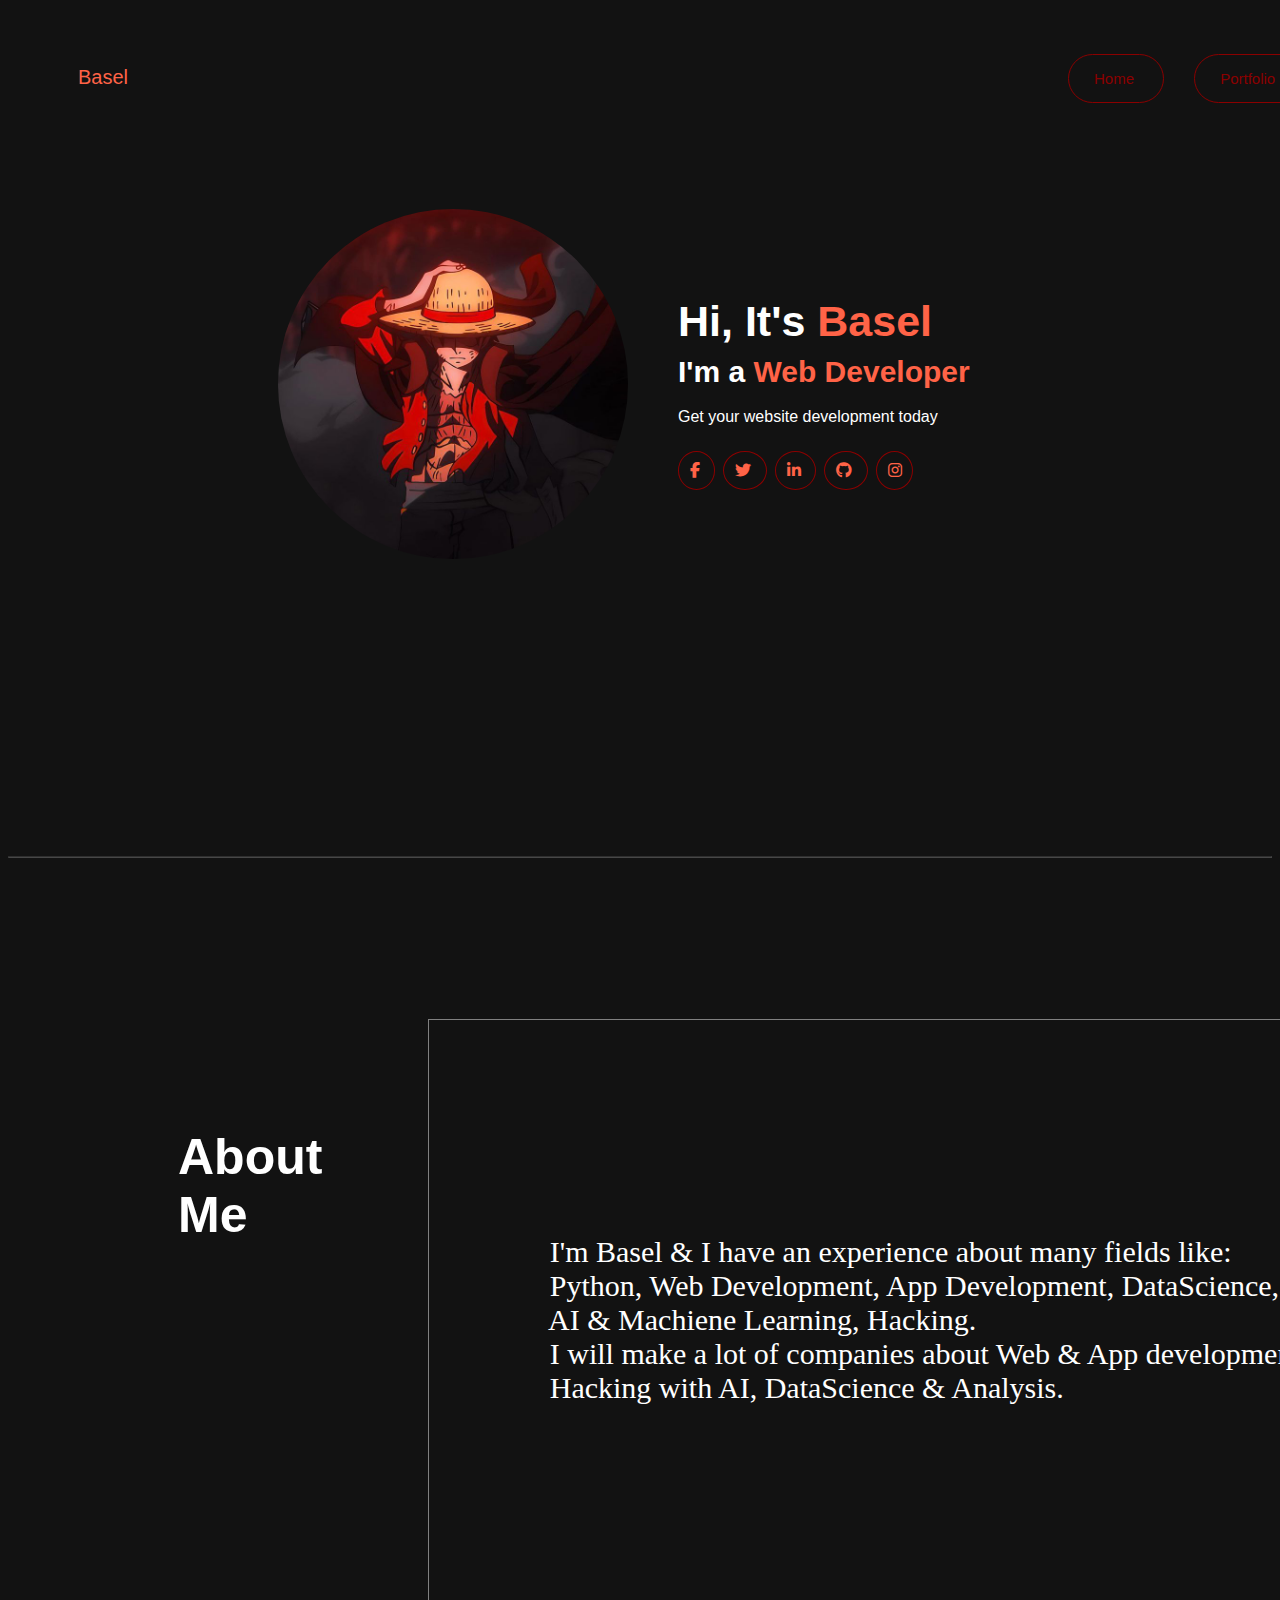
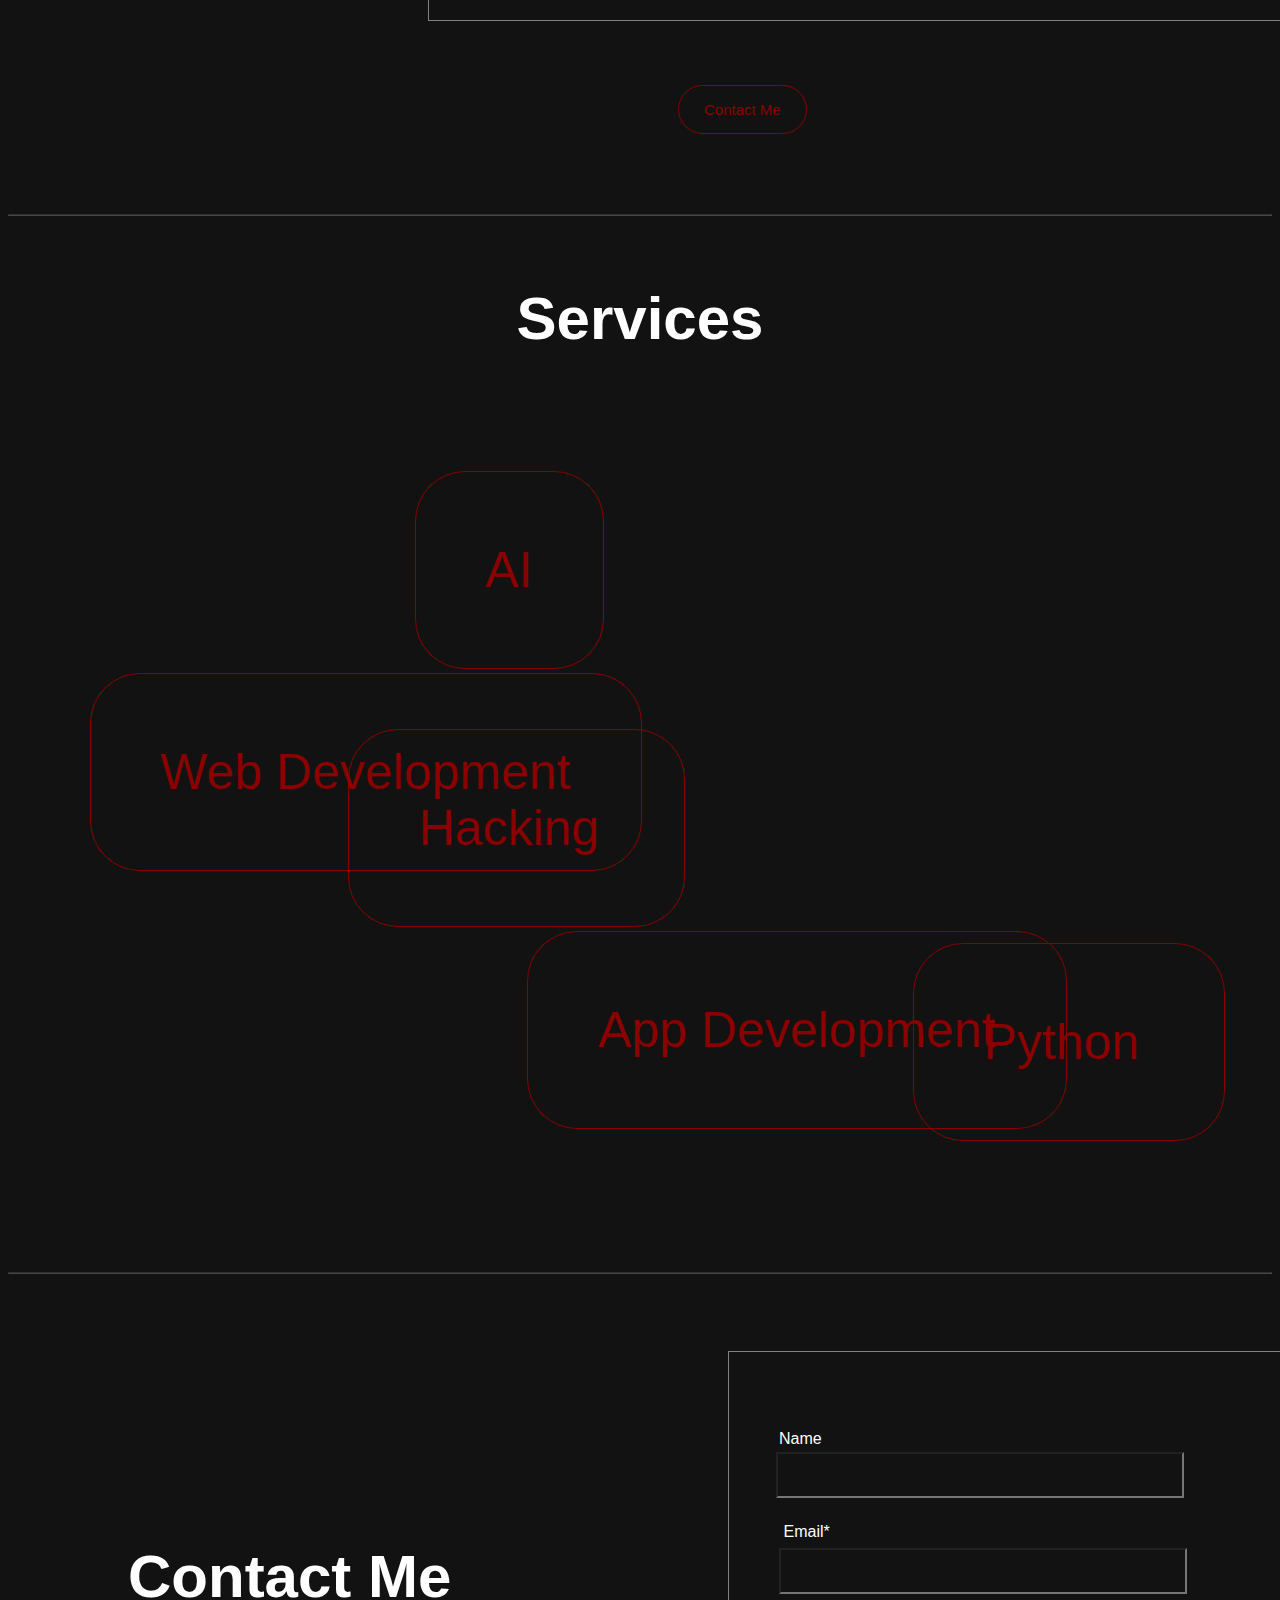
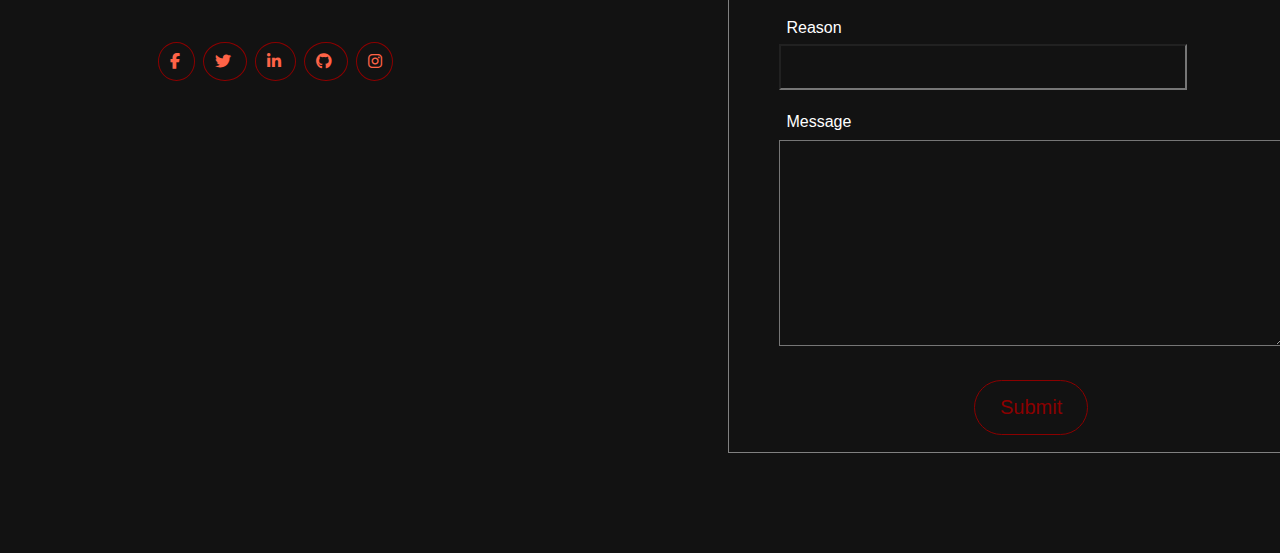
<file: index.html>
<!DOCTYPE html>
<html lang="en">
    <head>
        <meta charset="UTF-8">
        <meta name="Owner" content="Basel"/>
        <link rel="stylesheet" href="CSS/HomePage.css"/>
        <link rel="stylesheet" href="https://cdnjs.cloudflare.com/ajax/libs/font-awesome/6.4.2/css/all.min.css">
        <title>HomePage</title>
    </head>
    <body>
        <!-- Header -->
        <header>
            <div class="website_pages_links">
                <a href="index.html" class="header_a_homepage"> Home </a>
                <a href="Portfolio.html" class="header_a_portfolio"> Portfolio </a>
                <a href="Contact.html" class="header_a_contact"> Contact </a>
            </div>
            <div class="header_content">
                <p class="header_p1"> Basel </p>
                <img src="Images/Monkey D_ Luffy Icon.jfif" class="header_image"/>
                <h1 class="header_h1"> Hi, It's <span class="header_h1_span">Basel</span> </h1>
                <h2 class="header_h2"> I'm a <span class="header_h2_span">Web Developer</span> </h2>
                <p class="header_p2"> Get your website development today</p>
            </div>
            <div class="header_social_media_icons">
                <a href="https://web.facebook.com/basel.salman.397" class="facebook_image"> <i class="fab fa-facebook-f"></i> </a>
                <a href="https://x.com/basel_salman" class="x_image"> <i class="fab fa-twitter"></i> </a>
                <a href="https://www.linkedin.com/in/basel-salman-922722337" class="linkedin_image"> <i class="fab fa-linkedin-in"></i> </a>
                <a href="https://github.com/BaselAmerSaidSalman" class="github_image"> <i class="fab fa-github"></i> </a>
                <a href="https://www.instagram.com/baselsalman2" class="instagram_image"> <i class="fab fa-instagram"></i> </a>            
            </div>
        </header>
        <hr>
        <!-- About Me -->
        <div class="about_me">
            <h2 class="about_me_h2"> About Me </h2>
            <pre class="about_me_pre"> I'm Basel & I have an experience about many fields like: 
 Python, Web Development, App Development, DataScience, 
 AI & Machiene Learning, Hacking. 
 I will make a lot of companies about Web & App development, 
 Hacking with AI, DataScience & Analysis. </pre>
            <a href="Contact.html" class="about_a_contact"> Contact Me </a>
        </div>
        <hr>
        <!-- Our Services -->
        <div class="services">
            <h1 class="services_h1"> Services </h1>
            <a href="Python.html" class="header_a_python"> Python </a>
            <a href="Web_Development.html" class="header_a_web_development"> Web Development </a>
            <a href="DataScience.html" class="header_a_datascience"> DataScience </a>
            <a href="App_Development.html" class="header_a_app_development"> App Development </a>
            <a href="Hacking.html" class="header_a_hacking"> Hacking </a>
            <a href="AI.html" class="header_a_ai"> AI </a>
        </div>
        <hr>
        <!-- Footer -->
        <footer>
            <div class="footer_contact">
                <h1 class="footer_contact_h1"> Contact Me </h1>
                <form>
                    <div class="form">
                        <label class="footer_input_name_label"> Name </label>
                        <input type="text" name="user_name" class="footer_input_name">

                        <label class="footer_input_email_label"> Email* </label>
                        <input type="text" name="user_email" class="footer_input_email" required>

                        <label class="footer_input_reason_label"> Reason </label>
                        <input type="text" name="user_message_reason" class="footer_input_reason">

                        <label class="textarea_label"> Message </label>
                        <textarea name="user_message"></textarea>

                        <input type="submit" class="footer_submit">
                        <p class="thanks"> Thanks, We will respond within a maximum of 24 hours. </p>
                    </div>
                </form>
            </div>
            <div class="footer_social_media_icons">
                <a href="https://web.facebook.com/basel.salman.397" class="contact_facebook_image"> <i class="fab fa-facebook-f"></i> </a>
                <a href="https://x.com/basel_salman" class="contact_x_image"> <i class="fab fa-twitter"></i> </a>
                <a href="https://www.linkedin.com/in/basel-salman-922722337" class="contact_linkedin_image"> <i class="fab fa-linkedin-in"></i> </a>
                <a href="https://github.com/BaselAmerSaidSalman" class="contact_github_image"> <i class="fab fa-github"></i> </a>
                <a href="https://www.instagram.com/baselsalman2" class="contact_instagram_image"> <i class="fab fa-instagram"></i> </a>            
            </div>
        </footer>
    </body>
</html>
</file>
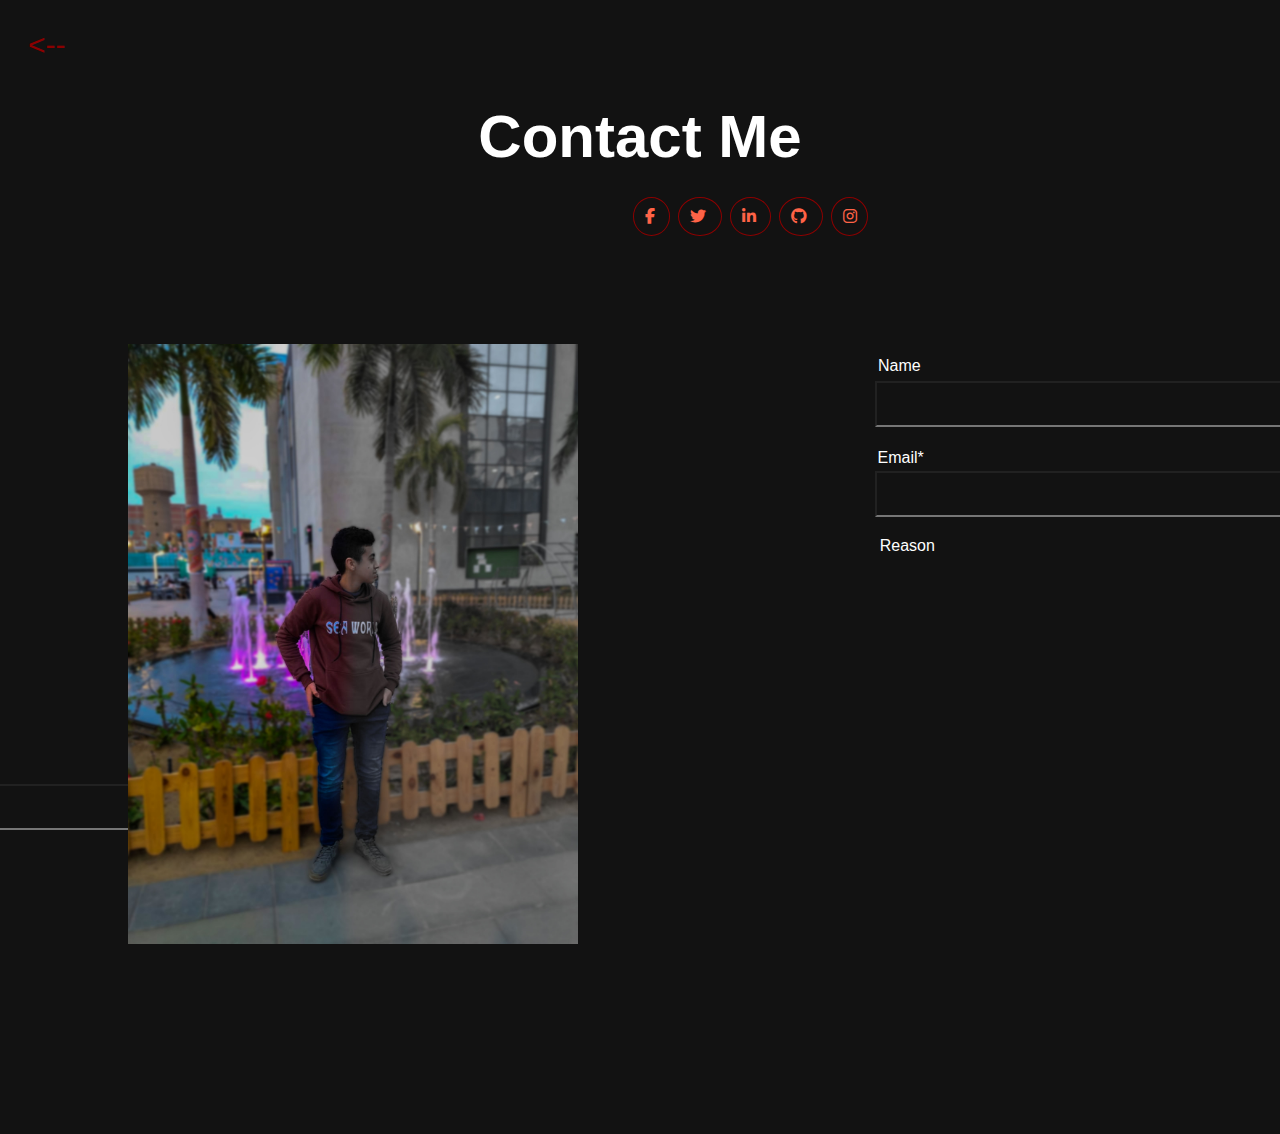
<file: Contact.html>
<!DOCTYPE html>
<html lang="en">
    <head>
        <meta charset="UTF-8">
        <meta name="Owner" content="Basel"/>
        <link rel="stylesheet" href="CSS/Contact.css"/>
        <link rel="stylesheet" href="https://cdnjs.cloudflare.com/ajax/libs/font-awesome/6.4.2/css/all.min.css">
        <title>Contact</title>
    </head>
    <body>
        <div class="contact_content">
            <a href="index.html" class="contact_page_body_cross"> &lt;-- </a>
            <h1 class="contact_h1"> Contact Me </h1>
            <form>
                <div class="form">
                    <label class="contact_user_name_label"> Name </label>
                    <input type="text" name="user_name" class="contact_user_name">

                    <label class="contact_user_email_label"> Email* </label>
                    <input type="text" name="user_email" class="contact_user_email" required>

                    <label class="contact_message_reason_label"> Reason </label>
                    <input type="text" name="user_message_reason" class="contact_message_reason">

                    <label class="textarea_label"> Message </label>
                    <textarea name="user_message"></textarea>
                    <input type="submit" class="contact_submit">
                    <p class="thanks"> Thanks, We will respond within a maximum of 24 hours. </p>
                </div>
            </form>
            <img src="Images/Untitled-115.jpg" class="contact_image"/>
        </div>
        <div class="footer_social_media_icons">
            <a href="https://web.facebook.com/basel.salman.397" class="contact_page_facebook_image"> <i class="fab fa-facebook-f"></i> </a>
            <a href="https://x.com/basel_salman" class="contact_page_x_image"> <i class="fab fa-twitter"></i> </a>
            <a href="https://www.linkedin.com/in/basel-salman-922722337" class="contact_page_linkedin_image"> <i class="fab fa-linkedin-in"></i> </a>
            <a href="https://github.com/BaselAmerSaidSalman" class="contact_page_github_image"> <i class="fab fa-github"></i> </a>
            <a href="https://www.instagram.com/baselsalman2" class="contact_page_instagram_image"> <i class="fab fa-instagram"></i> </a>               
        </div>
    </body>
</html>
</file>
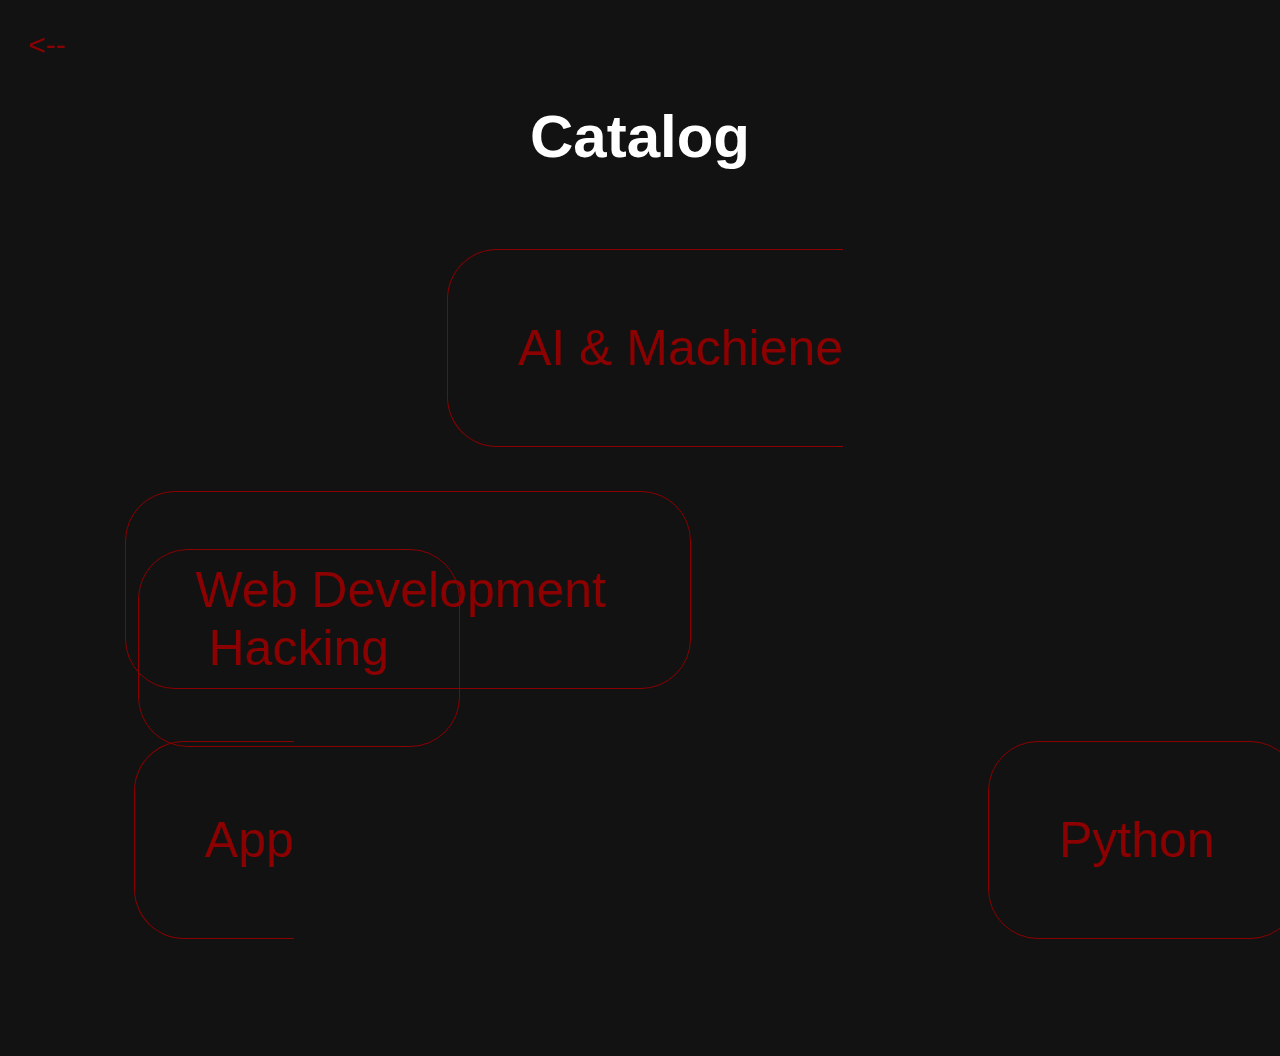
<file: Portfolio.html>
<!DOCTYPE html>
<html lang="en">
    <head>
        <meta charset="UTF-8">
        <meta name="Owner" content="Basel"/>
        <link rel="stylesheet" href="CSS/Portfolio.css"/>
        <title>Portfolio</title>
    </head>
    <body>
        <div class="portfolio_content">
            <a href="index.html" class="portfolio_page_body_cross"> &lt;-- </a>
            <h1 class="portfolio_content_h1"> Catalog </h1>
            <div class="portfolio">
                <a href="Python.html" class="portfolio_a_python"> Python </a>
                <a href="Web_Development.html" class="portfolio_a_web_development"> Web Development </a>
                <a href="App_Development.html" class="portfolio_a_app_development"> App Development </a>
                <a href="DataScience.html" class="portfolio_a_datascience"> DataScience </a>
                <a href="AI.html" class="portfolio_a_ai"> AI & Machiene Learning </a>
                <a href="Hacking.html" class="portfolio_a_hacking"> Hacking </a>
            </div>
        </div>
    </body>
</html>
</file>
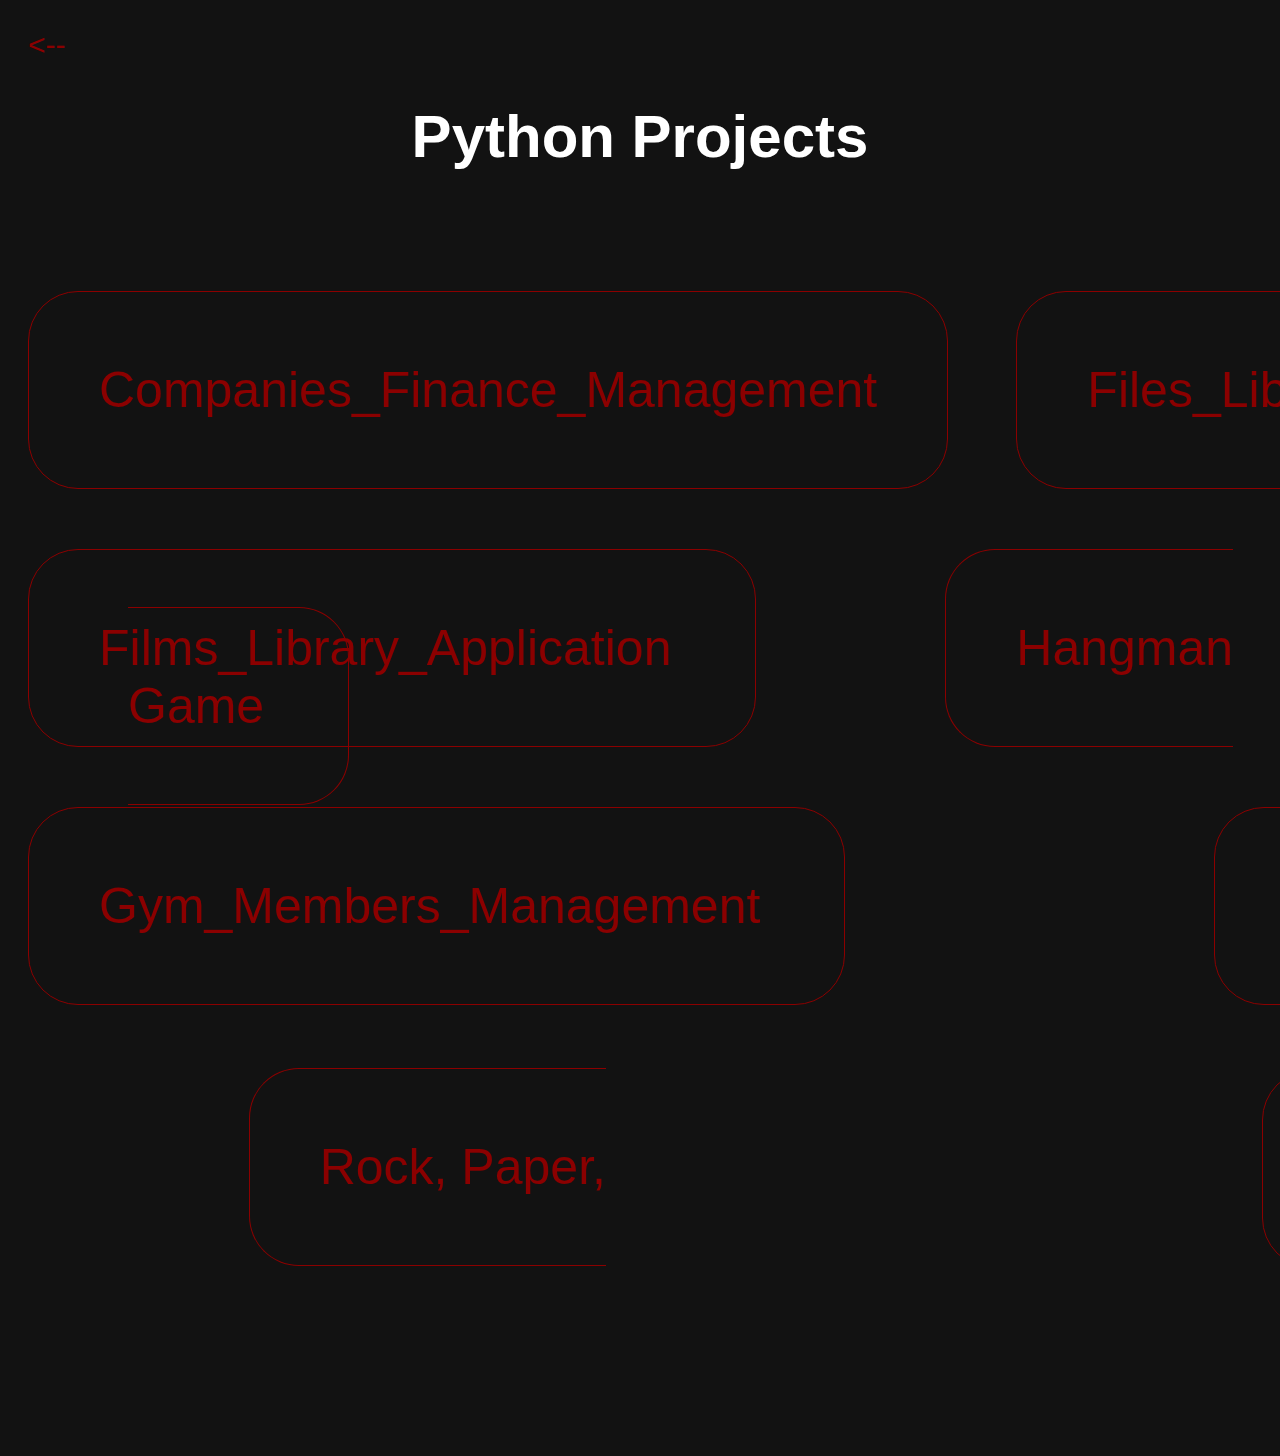
<file: Python.html>
<!DOCTYPE html>
<html lang="en">
    <head>
        <meta charset="UTF-8">
        <meta name="Owner" content="Basel"/>
        <link rel="stylesheet" href="CSS/Python.css"/>
        <title>Python Portfolio</title>
    </head>
    <body>
        <div class="python_content">
            <a href="Portfolio.html" class="python_page_body_cross"> &lt;-- </a>
            <h1 class="python_h1"> Python Projects </h1>
            <div class="python_projects">
                <a href="Python Projects/Companies_Finance_Management.py" class="companies_finance_management"> Companies_Finance_Management </a>
                <a href="Python Projects/Films_Library_Application.py" class="films_library_application"> Films_Library_Application </a>
                <a href="Python Projects/Files_Library.py" class="files_library"> Files_Library </a>
                <a href="Python Projects/Gym_Members_Management.py" class="gym_members_management"> Gym_Members_Management </a>
                <a href="Python Projects/Hangman Game.py" class="hangman_game"> Hangman Game </a>
                <a href="Python Projects/Library Books.py" class="library_books"> Library Books </a>
                <a href="Python Projects/Rock, Paper, Scissors Game.py" class="rock_paper_scissors_game"> Rock, Paper, Scissors Game </a> 
                <a href="Python Projects/Rabbit Place Choice.py" class="rabbit_place_choice"> Rabbit_Place_Choice </a>
            </div>
        </div>
    </body>
</html>
</file>
<file: CSS/HomePage.css>
body {
    background-color: #121212;
    color: white;
    font-family: Arial, sans-serif;
}

header{
    height: 800px;
    padding: 20px;
}

.header_p1{
    color: #FF6347;
    position: relative;
    left: 50px;
    font-size: 20px;
    width: fit-content;
}

.header_image{
   width: 350px;
   height: 350px;
   border-radius: 50%; 
   position: relative;
   left: 250px;
   top: 100px;
}

.website_pages_links{
    position: relative;
    top: 42px;
    left: 1100px;
    width: fit-content;
}

.header_a_homepage, .header_a_portfolio, .header_a_contact, .about_a_contact, .footer_submit{
    color: #8B0000;
    text-decoration: none;
    font-size: 15px;
    background-color: transparent;
    padding: 15px 25px;
    border-radius: 50px;
    border: #8B0000 solid 1px;
}

.header_a_homepage{
    position: relative;
    left: -60px;
}

.header_a_portfolio{
    position: relative;
    left: -30px;
}

.header_a_homepage:hover, .header_a_portfolio:hover, .header_a_contact:hover, .about_a_contact:hover, .footer_submit:hover{
    background-color: #E85C5C;
    color: #121212
}

.header_h1{
    position: relative;
    bottom: 195px;
    left: 650px;
    font-size: 43px;
}

.header_h1_span, .header_h2_span{
    color: #FF6347 
}

.header_h2{
    position: relative;
    left: 650px;
    bottom: 215px;
    font-size: 30px;
}

.header_p2{
    position: relative;
    left: 650px;
    bottom: 220px;
}

.header_social_media_icons{
    position: relative;
    left: 650px;
    bottom: 200px;
}

.facebook_image, .x_image, .linkedin_image, .github_image, .instagram_image, .contact_facebook_image, .contact_x_image, .contact_linkedin_image, .contact_github_image, .contact_instagram_image{
    background-color: transparent;
    color: #FF6347;
    text-decoration: none;
    margin-right: 8px;
    padding: 10px;
    padding-left: 11px;
    border: #8B0000 solid 1px;
    border-radius: 50%;
}

.facebook_image:hover, .x_image:hover, .linkedin_image:hover, .github_image:hover, .instagram_image:hover, .contact_facebook_image:hover, .contact_x_image:hover, .contact_linkedin_image:hover, .contact_github_image:hover, .contact_instagram_image:hover{
    filter: brightness(1.5);
    background-color: #FF4444;
    color: #121212;
    font-size: 18px;
}


hr{
    filter: brightness(0.3);
}

/*  About Me */
.about_me{
    height: 900px;
    padding: 20px;
}

.about_me_h2{
    position: relative;
    width: 200px;
    height: 400px;
    top: 200px;
    left: 150px;
    font-size: 50px;
}

.about_me_pre{
    position: relative;
    width: 1000px;
    left: 400px;
    bottom: 350px;
    font-size: 30px;
    border: solid 1px gray;
    height: 600px;
    display: flex;
    justify-content: center;
    align-items: center;
    font-family:'Times New Roman', Times, serif;
}

.about_a_contact{
    position: relative;
    bottom: 300px;
    left: 650px;
}

/*  Our Servcies  */
.services{
    height: 1000px;
    padding: 20px;
}

.services_h1{
    text-align: center;
    font-size: 60px;
}

.header_a_python, .header_a_web_development, .header_a_app_development, .header_a_ai, .header_a_hacking, .header_a_datascience{
    text-decoration: none;
    background-color: transparent;
    color: #8B0000;
    border: solid #8B0000 1px;
    font-size: 50px;
    padding: 70px;
    border-radius: 50px;
}

.header_a_python{
    position: relative;
    left: 885px;
    top: 620px
}

.header_a_web_development{
    position: relative;
    top: 350px;
    right: 250px;
}

.header_a_datascience{
    position: relative;
    top: 90px;
    right: 750px;
}

.header_a_hacking{
    position: relative;
    top: 290px;
    left: 320px;
}

.header_a_app_development{
    position: relative;
    left: 60px;
    top: 550px
}

.header_a_ai{
    position: relative;
    right: -50px;
    top: 32px
}

.header_a_python:hover, .header_a_ai:hover, .header_a_app_development:hover, .header_a_datascience:hover, .header_a_hacking:hover, .header_a_web_development:hover{
    background-color: #E85C5C;
    color: #121212
}


/* Contact Me */
footer{
    height: 800px;
    padding: 20px
}

.footer_contact_h1{
    font-size: 60px;
    position: relative;
    top: 200px;
    left: 100px
}

form{
    position: relative;
    left: 700px;
    border: solid 1px gray;
    height: 700px;
    width: 600px;
    position: relative;
    bottom: 100px;
}

.form{
    position: relative;
    top: 100px;
}

.footer_input_name, .footer_input_email, .footer_input_reason, textarea{
    background-color: transparent;
    color: white;
    font-size: 20px;
}

.footer_input_name, .footer_input_email, .footer_input_reason{
    width: 400px;
    height: 40px;
}

.footer_input_name_label{
    position: relative;
    bottom: 38px;
    left: 50px;
}

.footer_input_email{
    position: relative;
    top: 50px;
    right: -50px
}

.footer_input_email_label{
    position: relative;
    top: 55px;
    right: 405px;
}

.footer_input_reason{
    position: relative;
    top: 100px;
    right: -50px;
}

.footer_input_reason_label{
    position: relative;
    right: 355px;
    top: 105px;
}

textarea{
    width: 500px;
    height: 200px;
    position: relative;
    top: 150px;
    left: 50px
}

.textarea_label{
    position: relative;
    right: 355px;
    top: 153px;
}

.footer_submit{
    font-size: 20px;
    position: relative;
    top: 180px;
    right: -245px;
}

.thanks{
    display: none;
}

.footer_social_media_icons{
    position: relative;
    bottom: 500px;
    left: 130px;
}
</file>
<file: CSS/Contact.css>
body {
    background-color: #121212;
    color: white;
    font-family: Arial, sans-serif;
}

.contact_content{
    padding: 20px;
}

.contact_h1{
    text-align: center;
    font-size: 60px;
}

.contact_page_body_cross{
    font-size: 30px;
    background-color: transparent;
    color: #8B0000;
    text-decoration: none;
}

.contact_page_body_cross:hover{
    font-size: 35px;
}


.contact_user_name, .contact_user_email, .contact_message_reason, textarea{
    background-color: transparent;
    color: white;
    font-size: 20px;
}

.contact_user_name, .contact_user_email, .contact_message_reason{
    height: 40px;
    width: 400px;
}

textarea{
    width: 500px;
    height: 200px;
}

.contact_user_name{
    position: relative;
    top: 170px;
    left: 800px
}

.contact_user_name_label{
    position: relative;
    top: 130px;
    left: 850px
}

.contact_user_email{
    position: relative;
    top: 260px;
    left: 337px
}

.contact_user_email_label{
    position: relative;
    top: 222px;
    left: 390px
}

.contact_message_reason{
    position: relative;
    top: 350px;
    right: 134px
}

.contact_message_reason_label{
    position: relative;
    top: 310px;
    right: 71px
}

textarea{
    position: relative;
    top: 400px;
    left: 777px
}

.textarea_label{
    position: relative;
    top: 185px;
    left: 850px
}

.contact_submit{
    color: #8B0000;
    text-decoration: none;
    font-size: 15px;
    background-color: transparent;
    padding: 15px 25px;
    border-radius: 50px;
    border: #8B0000 solid 1px;
    font-size: 20px;
    position: relative;
    top: 470px;
    left: 470px
}

.contact_submit:hover{
    background-color: #E85C5C;
    color: #121212
}

.contact_page_facebook_image, .contact_page_x_image, .contact_page_linkedin_image, .contact_page_github_image, .contact_page_instagram_image{
    background-color: transparent;
    color: #FF6347;
    text-decoration: none;
    margin-right: 8px;
    padding: 10px;
    padding-left: 11px;
    border: #8B0000 solid 1px;
    border-radius: 50%;
}

.contact_page_facebook_image:hover, .contact_page_x_image:hover, .contact_page_linkedin_image:hover, .contact_page_github_image:hover, .contact_page_instagram_image:hover{
    filter: brightness(1.5);
    background-color: #FF4444;
    color: #121212;
    font-size: 18px;
}

.footer_social_media_icons{
    width: fit-content;
    position: relative;
    bottom: 900px;
    left: 625px;
}

.contact_image{
    width: 450px;
    height: 600px;
    position: relative;
    left: 100px;
    bottom: 140px
}

.thanks{
    display: none;
}
</file>
<file: CSS/Portfolio.css>
body {
    background-color: #121212;
    color: white;
    font-family: Arial, sans-serif;
}

.portfolio_content{
    height: 1000px;
    padding: 20px;
}

.portfolio_page_body_cross{
    font-size: 30px;
    background-color: transparent;
    color: #8B0000;
    text-decoration: none;
}

.portfolio_page_body_cross:hover{
    font-size: 35px;
}

.portfolio_content_h1{
    text-align: center;
    font-size: 60px;
}

.portfolio_a_python, .portfolio_a_web_development, .portfolio_a_app_development, .portfolio_a_ai, .portfolio_a_hacking, .portfolio_a_datascience{
    text-decoration: none;
    background-color: transparent;
    color: #8B0000;
    border: solid #8B0000 1px;
    font-size: 50px;
    padding: 70px;
    border-radius: 50px;
}

.portfolio_a_python:hover, .portfolio_a_web_development:hover, .portfolio_a_app_development:hover, .portfolio_a_ai:hover, .portfolio_a_hacking:hover, .portfolio_a_datascience:hover{
    background-color: #E85C5C;
    color: #121212
}


.portfolio_a_ai{
    position: relative;
    top: 50px;
    right: 400px
}

.portfolio_a_datascience{
    position: relative;
    top: 51px;
    left: 900px
}

.portfolio_a_web_development{
    position: relative;
    top: 350px;
    right: 215px
}

.portfolio_a_hacking{
    position: relative;
    top: 292px;
    right: 170px
}

.portfolio_a_app_development{
    position: relative;
    top: 600px;
    right: 772px
}

.portfolio_a_python{
    position: relative;
    top: 600px;
    left: 960px
}
</file>
<file: CSS/Python.css>
body {
    background-color: #121212;
    color: white;
    font-family: Arial, sans-serif;
    padding: 20px;
    height: 1400px;
}

.python_page_body_cross{
    font-size: 30px;
    background-color: transparent;
    color: #8B0000;
    text-decoration: none;
}

.python_page_body_cross:hover{
    font-size: 35px;
}


.python_h1{
    font-size: 60px;
    text-align: center;
}

.python_projects{
    font-size: 40px;
}

.companies_finance_management, .films_library_application, .files_library, .gym_members_management, .hangman_game, .library_books, .rock_paper_scissors_game, .rabbit_place_choice{
    text-decoration: none;
    background-color: transparent;
    color: #8B0000;
    border: solid #8B0000 1px;
    font-size: 50px;
    padding: 70px;
    border-radius: 50px;
}

.companies_finance_management:hover, .films_library_application:hover, .files_library:hover, .gym_members_management:hover, .hangman_game:hover, .library_books:hover, .rock_paper_scissors_game:hover, .rabbit_place_choice:hover{
    background-color: #E85C5C;
    color: #121212
}

.companies_finance_management{
    position: relative;
    top: 150px;
}

.hangman_game{
    position: relative;
    top: 292px;
    left: 100px
}

.films_library_application{
    position: relative;
    top: 350px;
}

.files_library{
    position: relative;
    top: 92px;
    left: 260px
}

.gym_members_management{
    position: relative;
    top: 550px;
}

.library_books{
    position: relative;
    top: 492px;
    left: 965px
}

.rock_paper_scissors_game{
    position: relative;
    top: 753px;
    right: 462px
}

.rabbit_place_choice{
    position: relative;
    top: 697px;
    left: 810px
}
</file>
